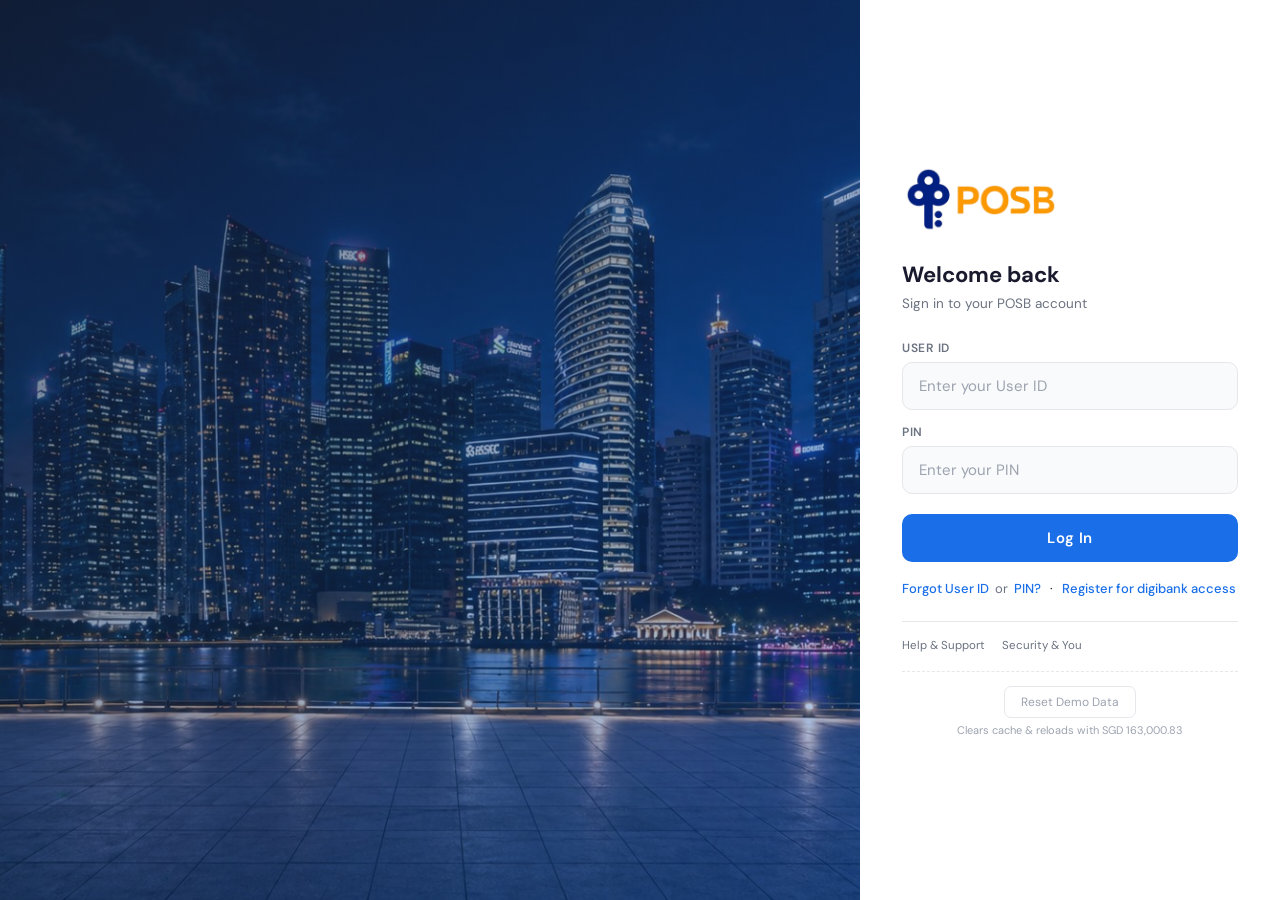
<file: index.html>
<!DOCTYPE html>
<html lang="en">
<head>
  <meta charset="UTF-8">
  <meta name="viewport" content="width=device-width, initial-scale=1.0">
  <title>POSB — Log In</title>
  <link href="https://fonts.googleapis.com/css2?family=DM+Sans:wght@300;400;500;600;700&display=swap" rel="stylesheet">
  <link rel="stylesheet" href="style.css">
</head>
<body class="login-page">

<!-- LEFT — background image -->
<div class="login-bg" style="background-image: url('bg.png');"></div>

<!-- RIGHT — login panel -->
<div class="login-panel">

  <!-- Logo -->
  <div class="login-logo-wrap" style="margin-bottom:24px;">
    <img src="logo.png" class="login-logo-img" alt="POSB"
      style="height:72px;width:auto;object-fit:contain;border-radius:0;mix-blend-mode:darken;background:transparent;"
      onerror="this.style.display='none'; document.getElementById('fallbackLogo').style.display='flex';">
    <div id="fallbackLogo" style="display:none; align-items:center; gap:10px;">
      <svg width="40" height="40" viewBox="0 0 100 100" fill="none" xmlns="http://www.w3.org/2000/svg">
        <rect width="100" height="100" rx="12" fill="#1e4db7"/>
        <circle cx="38" cy="28" r="22" fill="white"/>
        <circle cx="38" cy="28" r="13" fill="#1e4db7"/>
        <circle cx="38" cy="16" r="5" fill="white"/>
        <circle cx="28" cy="33" r="5" fill="white"/>
        <circle cx="48" cy="33" r="5" fill="white"/>
        <rect x="34" y="48" width="8" height="38" rx="3" fill="white"/>
        <rect x="42" y="56" width="8" height="6" rx="2" fill="white"/>
        <rect x="42" y="68" width="8" height="6" rx="2" fill="white"/>
      </svg>
      <span style="font-size:26px;font-weight:800;color:#f0a500;letter-spacing:1px;">POSB</span>
    </div>
  </div>

  <!-- Maintenance notice (optional) -->
  <div class="maintenance-banner" id="maintenanceBanner" style="display:none;">
    <svg width="16" height="16" viewBox="0 0 24 24" fill="none" stroke="currentColor" stroke-width="2" stroke-linecap="round" stroke-linejoin="round">
      <path d="M10.29 3.86L1.82 18a2 2 0 0 0 1.71 3h16.94a2 2 0 0 0 1.71-3L13.71 3.86a2 2 0 0 0-3.42 0z"/>
      <line x1="12" y1="9" x2="12" y2="13"/><line x1="12" y1="17" x2="12.01" y2="17"/>
    </svg>
    <span>Scheduled maintenance in progress. Some services may be temporarily unavailable.</span>
  </div>

  <div class="login-heading">Welcome back</div>
  <div class="login-sub">Sign in to your POSB account</div>

  <!-- Fields -->
  <div class="login-field">
    <label class="login-label">User ID</label>
    <input id="userIdInput" class="login-inp" type="text" placeholder="Enter your User ID" autocomplete="username">
  </div>

  <div class="login-field">
    <label class="login-label">PIN</label>
    <input id="pinInput" class="login-inp" type="password" placeholder="Enter your PIN" autocomplete="current-password"
      onkeydown="if(event.key==='Enter') doLogin()">
  </div>

  <button class="login-btn" onclick="doLogin()">Log In</button>

  <div class="login-links">
    <a href="#" class="login-link">Forgot User ID</a>
    <span class="login-divider">or</span>
    <a href="#" class="login-link">PIN?</a>
    &nbsp;·&nbsp;
    <a href="#" class="login-link">Register for digibank access</a>
  </div>

  <div class="login-footer">
    <a href="#" style="color:var(--text-muted); text-decoration:none; margin-right:14px;">Help &amp; Support</a>
    <a href="#" style="color:var(--text-muted); text-decoration:none;">Security &amp; You</a>
  </div>

  <!-- Dev helper: force-reset demo data -->
  <div style="margin-top:18px;padding-top:14px;border-top:1px dashed #e5e7eb;text-align:center;">
    <button onclick="hardReset()" style="background:none;border:1px solid #e5e7eb;border-radius:7px;padding:7px 16px;font-family:inherit;font-size:12px;color:#9ca3af;cursor:pointer;"
      onmouseover="this.style.borderColor="#dc2626";this.style.color="#dc2626";"
      onmouseout="this.style.borderColor="#e5e7eb";this.style.color="#9ca3af";">
      Reset Demo Data
    </button>
    <div style="font-size:11px;color:#9ca3af;margin-top:5px;">Clears cache &amp; reloads with SGD 163,000.83</div>
  </div>

</div>

<div class="toast" id="toast"></div>

<script>
  // If already logged in THIS SESSION, redirect
  if(sessionStorage.getItem("posb_login") === "true") {
    window.location = "home.html";
  }

  function doLogin(){
    const userId = document.getElementById("userIdInput").value.trim();
    const pin    = document.getElementById("pinInput").value.trim();

    if(!userId){
      showToast("Please enter your User ID", "error");
      document.getElementById("userIdInput").focus();
      return;
    }
    if(!pin){
      showToast("Please enter your PIN", "error");
      document.getElementById("pinInput").focus();
      return;
    }

    // Store login in sessionStorage (clears when tab/browser closes)
    sessionStorage.setItem("posb_login", "true");
    sessionStorage.setItem("posb_user", userId);
    // Also keep user in localStorage for data persistence
    localStorage.setItem("posb_user", userId);

    // Seed demo data if not already present
    seedDemoData();

    showToast("Logging in…", "success");
    setTimeout(()=>{ window.location = "home.html"; }, 600);
  }

  function seedDemoData(){
    // Version key — bump this string any time seed data changes, forces a reseed
    const SEED_VERSION = "v2-163k";
    if(localStorage.getItem("posb_seeded") !== SEED_VERSION){
      localStorage.clear(); // wipe stale data
      const txns = [
        // April 2026
        { id:1,  name:"JAPAN HOME (RETAIL)",      code:"POS",   desc:"NETS Contactless",                                    debit:16.50,   credit:null,    date:"2026-04-26", icon:"shop" },
        { id:2,  name:"BUS/MRT",                  code:"UMC-S", desc:"BUS/MRT 836374684 SI SGP 13APR",                      debit:9.11,    credit:null,    date:"2026-04-22", icon:"smrt" },
        { id:3,  name:"WIX.COM",                  code:"UMC-S", desc:"WIX.COM 1235959041 SA USA 19APR USD20.71",            debit:27.25,   credit:null,    date:"2026-04-21", icon:"sub" },
        { id:4,  name:"CAFE O SINGAPORE",         code:"UMC-S", desc:"CAFE O SINGAPORE P* OD SI SGP 17APR",                 debit:13.80,   credit:null,    date:"2026-04-20", icon:"shop" },
        { id:5,  name:"DAISO JAPAN-WOODLANDS",    code:"UMC-S", desc:"DAISO JAPAN-WOODLANDS SI SGP 16APR",                  debit:8.28,    credit:null,    date:"2026-04-20", icon:"shop" },
        { id:6,  name:"NTUC FairPrice",           code:"UMC-S", desc:"NTUC FP-WLDS CIVIC PLZ SI SGP 16APR",                 debit:40.61,   credit:null,    date:"2026-04-20", icon:"shop" },
        { id:7,  name:"IndiGo Air",               code:"UMC-S", desc:"INDIGOAIR SINGAPORE SGP 16APR",                       debit:669.10,  credit:null,    date:"2026-04-20", icon:"ride" },
        { id:8,  name:"Amazon Retail SG",         code:"UMC-S", desc:"AMAZON RETAIL SG SI SGP 14APR",                       debit:36.95,   credit:null,    date:"2026-04-17", icon:"shop" },
        { id:9,  name:"GoDaddy",                  code:"UMC-S", desc:"DNH*GODADDY#4063070257 AM NLD 13APR",                 debit:8.47,    credit:null,    date:"2026-04-17", icon:"sub" },
        { id:10, name:"Amazon Marketplace SG",    code:"UMC-S", desc:"AMAZON MKTPLC SG SI SGP 13APR (Refund)",              debit:null,    credit:37.16,   date:"2026-04-17", icon:"shop" },
        { id:11, name:"Salary Credit",            code:"SAL",   desc:"Salary - Singapore Sports Business Co.",              debit:null,    credit:18320.00,date:"2026-04-10", icon:"salary" },
        // March 2026
        { id:12, name:"Grab",                     code:"UMC-S", desc:"Grab* A-95D84HLWXXDBAV Si SGP 29MAR",                 debit:35.00,   credit:null,    date:"2026-03-31", icon:"ride" },
        { id:13, name:"Paris Baguette",           code:"UMC-S", desc:"PARIS BAGUETTE -RC SI SGP 27MAR",                    debit:28.40,   credit:null,    date:"2026-03-31", icon:"shop" },
        { id:14, name:"XW Western Grill",         code:"UMC-S", desc:"XW WESTERN GRILL- RC SI SGP 27MAR",                  debit:54.79,   credit:null,    date:"2026-03-30", icon:"shop" },
        { id:15, name:"Sengkang Town Council",    code:"IBG",   desc:"SENGKANGTOWNCOUNCIL SN-GDED-0000045319198",           debit:75.00,   credit:null,    date:"2026-03-30", icon:"util" },
        { id:16, name:"ATM Cash Withdrawal",      code:"CAM",   desc:"35999004,BEDOK CTL BR A",                             debit:null,    credit:1000.00, date:"2026-03-30", icon:"salary" },
        { id:17, name:"SINGTEL",                  code:"D2P",   desc:"SINGTEL 20260329103844264 D2Pay",                     debit:200.68,  credit:null,    date:"2026-03-29", icon:"util" },
        { id:18, name:"Grab",                     code:"UMC-S", desc:"Grab* A-955I7CRGXFV7AV Si SGP 27MAR",                debit:27.20,   credit:null,    date:"2026-03-28", icon:"ride" },
        { id:19, name:"ATM Cash Deposit",         code:"CAM",   desc:"35999004,BEDOK CTL BR A",                             debit:null,    credit:1800.00, date:"2026-03-27", icon:"salary" },
        { id:20, name:"Connoisseur Concerto",     code:"UMC-S", desc:"THE CONNOISSEUR CONCER SI SGP 22MAR",                 debit:40.29,   credit:null,    date:"2026-03-25", icon:"shop" },
        { id:21, name:"IRAS",                     code:"IBG",   desc:"IRAS 4260707A S8179827C",                             debit:13.60,   credit:null,    date:"2026-03-23", icon:"util" },
        { id:22, name:"WIX.COM",                  code:"UMC-S", desc:"WIX.COM 1230651821 SA USA 19MAR USD20.71",            debit:27.42,   credit:null,    date:"2026-03-20", icon:"sub" },
        { id:23, name:"McDonald's",               code:"UMC-S", desc:"MCDONALD'S (BDML) SI SGP 17MAR",                     debit:25.10,   credit:null,    date:"2026-03-20", icon:"shop" },
        { id:24, name:"NTUC FairPrice",           code:"UMC-S", desc:"FAIRPRICE FINEST - BED SI SGP 17MAR",                 debit:41.68,   credit:null,    date:"2026-03-19", icon:"shop" },
        { id:25, name:"Salary Credit",            code:"SAL",   desc:"Salary - Singapore Sports Business Co.",              debit:null,    credit:18320.00,date:"2026-03-10", icon:"salary" },
        { id:26, name:"ATM Cash Deposit",         code:"CAM",   desc:"35999004,IMM EBC 1",                                  debit:null,    credit:2000.00, date:"2026-03-13", icon:"salary" },
        { id:27, name:"PayNow Transfer",          code:"ICT",   desc:"PayNow Transfer 7704947 To: TEO SAU SIONG",           debit:1850.00, credit:null,    date:"2026-03-13", icon:"shop" },
        { id:28, name:"M&S - Vivo City",          code:"UMC-S", desc:"M & S - VIVO CITY SI SGP 08MAR",                     debit:57.80,   credit:null,    date:"2026-03-10", icon:"shop" },
        { id:29, name:"ATM Cash Deposit",         code:"CAM",   desc:"35999004,BEDOK CTL BR B",                             debit:null,    credit:1900.00, date:"2026-03-06", icon:"salary" },
        // February 2026
        { id:30, name:"PayNow to Kirthiga",       code:"ICT",   desc:"PayNow Transfer 7011269 To: KIRTHIGA",               debit:500.00,  credit:null,    date:"2026-02-28", icon:"shop" },
        { id:31, name:"BUS/MRT",                  code:"UMC-S", desc:"BUS/MRT 795424939 SI SGP 05FEB",                     debit:21.60,   credit:null,    date:"2026-02-13", icon:"smrt" },
        { id:32, name:"Salary Credit",            code:"SAL",   desc:"Salary - Singapore Sports Business Co.",              debit:null,    credit:18320.00,date:"2026-02-10", icon:"salary" },
        { id:33, name:"Amazon",                   code:"UMC-S", desc:"Online Shopping",                                    debit:36.95,   credit:null,    date:"2026-02-09", icon:"shop" },
        { id:34, name:"Grab",                     code:"UMC-S", desc:"Ride-hailing service",                               debit:15.30,   credit:null,    date:"2026-02-07", icon:"ride" },
        { id:35, name:"NTUC FairPrice",           code:"UMC-S", desc:"NTUC FP-WLDS CIVIC PLZ SI SGP 02FEB",                debit:70.89,   credit:null,    date:"2026-02-05", icon:"shop" },
        { id:36, name:"IRAS",                     code:"IBG",   desc:"IRAS 4260707A S8179827C",                             debit:13.60,   credit:null,    date:"2026-02-05", icon:"util" },
      ];

      const recipients = [
        { name:"Rajasekhar",         acc:"59119550665259", bank:"INR, HDFC BANK",              type:"remit",  fav:false, created: Date.now()-1000 },
        { name:"Nuthi Hareesh",      acc:"012-7-027379",   bank:"DBS Savings Account",          type:"local",  fav:false, created: Date.now()-2000 },
        { name:"Kirthiga",           acc:"+65 91809054",   bank:"Mobile",                       type:"paynow", fav:true,  created: Date.now()-3000 },
        { name:"Ramesh-Tenant",      acc:"002-2-090043",   bank:"DBS Savings Plus Account",     type:"local",  fav:false, created: Date.now()-4000 },
        { name:"Canyon Bicycles GmbH", acc:"DE79600501017482379008", bank:"EUR, BADEN-WUERTT...", type:"remit", fav:false, created: Date.now()-5000 },
        { name:"Phani Tathineni",    acc:"291007472372",   bank:"USD, BANK OF AMERICA, N.A.",   type:"remit",  fav:true,  created: Date.now()-6000 },
        { name:"Kishan",             acc:"033-45008-7",    bank:"POSB Passbook Savings Account",type:"local",  fav:false, created: Date.now()-7000 },
      ];

      localStorage.setItem("posb_transactions", JSON.stringify(txns));
      localStorage.setItem("posb_recipients",   JSON.stringify(recipients));
      localStorage.setItem("posb_balance",      "163000.83");
      localStorage.setItem("posb_seeded",       SEED_VERSION);
    }
  }

  function hardReset(){
    localStorage.clear();
    sessionStorage.clear();
    showToast('Demo data reset! Reloading…', 'success');
    setTimeout(() => location.reload(), 800);
  }

  function showToast(msg, type=""){
    const t = document.getElementById("toast");
    t.textContent = msg;
    t.className = "toast show" + (type ? " "+type : "");
    clearTimeout(window._toastTimer);
    window._toastTimer = setTimeout(()=>{ t.className="toast"; }, 2800);
  }
</script>
</body>
</html>
</file>
<file: style.css>
@import url('https://fonts.googleapis.com/css2?family=DM+Sans:wght@300;400;500;600;700&display=swap');

*, *::before, *::after { margin:0; padding:0; box-sizing:border-box; }

:root {
  --sidebar-bg: #1a2332;
  --sidebar-hover: rgba(255,255,255,0.07);
  --sidebar-active: rgba(255,255,255,0.1);
  --accent: #f0a500;
  --blue: #1a6fe8;
  --blue-light: #e8f0fd;
  --blue-mid: #2a7de1;
  --text: #1a1a2e;
  --text-muted: #6b7280;
  --border: #e5e7eb;
  --bg: #f3f4f6;
  --card: #ffffff;
  --red: #dc2626;
  --green: #16a34a;
  --radius: 14px;
}

body {
  font-family: 'DM Sans', sans-serif;
  background: var(--bg);
  color: var(--text);
  display: flex;
  height: 100vh;
  overflow: hidden;
}

/* ────────── SIDEBAR ────────── */
.sidebar {
  width: 240px;
  min-width: 240px;
  background: var(--sidebar-bg);
  display: flex;
  flex-direction: column;
  height: 100vh;
  position: fixed;
  left: 0; top: 0;
  z-index: 100;
}

.sidebar-logo {
  padding: 0;
  border-bottom: 1px solid rgba(255,255,255,0.06);
  display: flex;
  align-items: center;
  background: #111b29;
  min-height: 64px;
}

.sidebar-logo img.logo-img {
  width: 150px; height: auto; object-fit: contain;
}

.logo-badge {
  width: 34px; height: 34px;
  background: var(--accent);
  border-radius: 8px;
  display: flex; align-items: center; justify-content: center;
  font-size: 17px; font-weight: 800; color: #fff;
  flex-shrink: 0;
}

.logo-text {
  font-size: 20px; font-weight: 700;
  color: var(--accent); letter-spacing: 1.5px;
}

.sidebar-logo img.logo-img {
  height: 32px; width: auto; object-fit: contain;
}

.sidebar-nav { flex: 1; padding: 12px 0; }

.nav-item {
  display: flex; align-items: center; gap: 12px;
  padding: 12px 20px;
  color: rgba(255,255,255,0.6);
  text-decoration: none;
  font-size: 14px; font-weight: 400;
  border-left: 3px solid transparent;
  transition: all 0.15s;
  cursor: pointer;
}

.nav-item:hover { background: var(--sidebar-hover); color: #fff; }
.nav-item.active {
  background: var(--sidebar-active);
  color: #fff; font-weight: 500;
  border-left-color: var(--accent);
}

.nav-icon { width: 20px; height: 20px; flex-shrink: 0; display: flex; align-items: center; justify-content: center; }
.nav-icon svg { width: 18px; height: 18px; }

.sidebar-footer {
  padding: 14px 20px;
  border-top: 1px solid rgba(255,255,255,0.06);
  font-size: 11.5px;
  color: rgba(255,255,255,0.3);
}

/* ────────── MAIN ────────── */
.main {
  margin-left: 240px;
  flex: 1;
  display: flex;
  flex-direction: column;
  height: 100vh;
  overflow: hidden;
}

/* ────────── TOPBAR ────────── */
.topbar {
  background: linear-gradient(135deg, #1e5eb5 0%, #2a7de1 50%, #5fa0e8 100%);
  padding: 0 24px;
  height: 60px;
  display: flex; align-items: center; gap: 12px;
  flex-shrink: 0;
  box-shadow: 0 2px 12px rgba(26,111,232,0.25);
}

.topbar-title {
  font-size: 18px; font-weight: 600; color: #fff;
  flex: 1;
}

.topbar-actions { display: flex; align-items: center; gap: 10px; }

.topbar-icon-btn {
  width: 34px; height: 34px;
  border-radius: 50%;
  border: 1px solid rgba(255,255,255,0.3);
  display: flex; align-items: center; justify-content: center;
  cursor: pointer; color: #fff;
  transition: background 0.15s;
}

.topbar-icon-btn:hover { background: rgba(255,255,255,0.15); }

.avatar-btn {
  display: flex; align-items: center; gap: 6px;
  background: rgba(255,255,255,0.15);
  border: 1px solid rgba(255,255,255,0.25);
  border-radius: 20px;
  padding: 5px 12px 5px 6px;
  cursor: pointer;
  color: #fff;
  font-size: 13px; font-weight: 500;
  transition: background 0.15s;
}

.avatar-btn:hover { background: rgba(255,255,255,0.25); }

.avatar-circle {
  width: 26px; height: 26px;
  border-radius: 50%;
  background: rgba(255,255,255,0.3);
  display: flex; align-items: center; justify-content: center;
  font-size: 11px; font-weight: 700;
  color: #fff;
}

/* ────────── PAGE TABS ────────── */
.page-tabs {
  background: #fff;
  border-bottom: 1px solid var(--border);
  padding: 0 24px;
  display: flex; gap: 0;
  flex-shrink: 0;
}

.page-tab {
  padding: 13px 4px;
  margin-right: 24px;
  font-size: 13.5px; font-weight: 500;
  color: var(--text-muted);
  cursor: pointer;
  border-bottom: 2px solid transparent;
  transition: all 0.15s;
}

.page-tab.active { color: var(--blue); border-bottom-color: var(--blue); }

/* ────────── CONTENT ────────── */
.content {
  flex: 1; overflow-y: auto;
  padding: 20px 24px;
}

.content::-webkit-scrollbar { width: 4px; }
.content::-webkit-scrollbar-thumb { background: #d1d5db; border-radius: 4px; }

/* ────────── CARD ────────── */
.card {
  background: var(--card);
  border-radius: var(--radius);
  border: 1px solid var(--border);
  overflow: hidden;
}

/* ────────── RECIPIENTS PAGE ────────── */
.rec-layout { display: grid; grid-template-columns: 1fr 320px; gap: 18px; align-items: start; }

.rec-header { padding: 20px 22px 0; }
.rec-header h3 { font-size: 15px; font-weight: 600; margin-bottom: 14px; }

.search-box {
  display: flex; align-items: center; gap: 10px;
  background: #f9fafb; border: 1px solid var(--border);
  border-radius: 10px; padding: 10px 14px;
  margin-bottom: 14px;
}

.search-box svg { color: var(--text-muted); width: 15px; height: 15px; flex-shrink: 0; }
.search-box input {
  border: none; background: transparent;
  font-family: inherit; font-size: 13.5px; color: var(--text);
  width: 100%; outline: none;
}
.search-box input::placeholder { color: #9ca3af; }

.rec-tabs {
  display: flex; gap: 0; padding: 0 22px;
  border-bottom: 1px solid var(--border);
}

.rec-tab {
  padding: 10px 0; margin-right: 22px;
  font-size: 13.5px; font-weight: 500;
  color: var(--text-muted);
  cursor: pointer;
  border-bottom: 2px solid transparent;
  transition: all 0.15s;
  white-space: nowrap;
}

.rec-tab.active { color: var(--blue); border-bottom-color: var(--blue); }

.rec-tab .count {
  display: inline-flex; align-items: center; justify-content: center;
  background: #e5e7eb; color: var(--text-muted);
  border-radius: 10px; font-size: 11px; font-weight: 600;
  padding: 1px 6px; margin-left: 5px;
}

.rec-tab.active .count { background: var(--blue-light); color: var(--blue); }

.add-recipient-row {
  display: flex; align-items: center; gap: 12px;
  padding: 14px 22px;
  border-bottom: 1px solid #f3f4f6;
  cursor: pointer;
  transition: background 0.1s;
}

.add-recipient-row:hover { background: #fafafa; }

.add-icon {
  width: 40px; height: 40px; border-radius: 50%;
  border: 1.5px dashed #9ca3af;
  display: flex; align-items: center; justify-content: center;
  color: #9ca3af; flex-shrink: 0;
}

.add-recipient-row span { font-size: 13.5px; color: var(--text-muted); }

.section-label {
  padding: 10px 22px 6px;
  font-size: 11px; font-weight: 600;
  color: var(--text-muted);
  text-transform: uppercase;
  letter-spacing: 0.04em;
  background: #f9fafb;
  border-bottom: 1px solid var(--border);
}

/* Recipient Row */
.rec-row {
  display: flex; align-items: center; gap: 14px;
  padding: 13px 22px;
  border-bottom: 1px solid #f3f4f6;
  transition: background 0.1s;
  cursor: pointer;
}

.rec-row:hover { background: #fafafa; }
.rec-row:last-child { border-bottom: none; }

.rec-avatar {
  width: 40px; height: 40px; border-radius: 50%;
  display: flex; align-items: center; justify-content: center;
  font-size: 14px; font-weight: 700;
  color: #fff; flex-shrink: 0;
}

.rec-info { flex: 1; min-width: 0; }
.rec-name { font-size: 14px; font-weight: 500; color: var(--text); line-height: 1.3; }
.rec-sub { font-size: 12px; color: var(--text-muted); margin-top: 2px; white-space: nowrap; overflow: hidden; text-overflow: ellipsis; }

.rec-badge {
  font-size: 10.5px; font-weight: 600;
  padding: 3px 8px; border-radius: 4px;
  flex-shrink: 0; white-space: nowrap;
}

.badge-remit { background: #fff3e0; color: #e65100; border: 1px solid #ffcc80; }
.badge-paynow { background: #fff8e1; color: #f57f17; border: 1px solid #ffe082; }
.badge-local { background: var(--blue-light); color: var(--blue); border: 1px solid #bcd4f7; }

.rec-menu { color: var(--text-muted); padding: 4px; border-radius: 4px; transition: background 0.1s; flex-shrink: 0; }
.rec-menu:hover { background: #f3f4f6; }

/* ────────── SERVICES CARD ────────── */
.services-grid {
  display: grid; grid-template-columns: repeat(4, 1fr);
  gap: 12px; padding: 20px 18px;
}

.service-item {
  display: flex; flex-direction: column; align-items: center; gap: 8px;
  padding: 14px 8px;
  border-radius: 10px; border: 1px solid var(--border);
  cursor: pointer; transition: all 0.15s;
  background: #fff; text-align: center;
}

.service-item:hover { border-color: var(--blue); background: var(--blue-light); }

.service-icon-wrap {
  width: 44px; height: 44px; border-radius: 50%;
  background: var(--blue-light);
  display: flex; align-items: center; justify-content: center;
}

.service-icon-wrap svg { width: 20px; height: 20px; color: var(--blue); }

.service-label {
  font-size: 11.5px; font-weight: 500; color: var(--text);
  line-height: 1.3; text-align: center;
}

/* ────────── HOME PAGE ────────── */
.home-layout { display: grid; grid-template-columns: 1fr 320px; gap: 18px; }

.txn-card-header {
  display: flex; justify-content: space-between; align-items: center;
  padding: 18px 22px 12px;
}

.txn-card-header h3 { font-size: 15px; font-weight: 600; }
.header-icons { display: flex; gap: 8px; color: var(--text-muted); }
.header-icons svg { width: 18px; height: 18px; cursor: pointer; }

.month-filter {
  display: flex; align-items: center; gap: 6px;
  padding: 0 22px 12px; overflow-x: auto;
}

.month-filter::-webkit-scrollbar { display: none; }

.month-pill {
  padding: 6px 14px; border-radius: 20px;
  border: 1px solid var(--border);
  font-size: 12.5px; font-weight: 500; color: var(--text-muted);
  cursor: pointer; white-space: nowrap;
  transition: all 0.15s; background: #fff;
  flex-shrink: 0;
}

.month-pill:hover { border-color: var(--blue); color: var(--blue); }
.month-pill.active { background: var(--sidebar-bg); color: #fff; border-color: var(--sidebar-bg); }

.txn-date-header {
  background: #f3f4f6; padding: 8px 22px;
  font-size: 11.5px; font-weight: 600; color: var(--text-muted);
  letter-spacing: 0.04em; text-transform: uppercase;
}

.txn-list-wrap { padding: 0; }

.txn-row {
  display: flex; align-items: center; gap: 12px;
  padding: 14px 22px; border-bottom: 1px solid #f3f4f6;
  transition: background 0.1s; cursor: pointer;
}

.txn-row:hover { background: #fafafa; }
.txn-row:last-child { border-bottom: none; }

.txn-avatar {
  width: 40px; height: 40px; border-radius: 50%;
  background: #f3f4f6;
  display: flex; align-items: center; justify-content: center;
  font-size: 17px; flex-shrink: 0;
}

.txn-info { flex: 1; min-width: 0; }
.txn-name { font-size: 13.5px; font-weight: 500; color: var(--text); white-space: nowrap; overflow: hidden; text-overflow: ellipsis; }
.txn-ref { font-size: 11.5px; color: var(--text-muted); margin-top: 2px; white-space: nowrap; overflow: hidden; text-overflow: ellipsis; }

.txn-amount { font-size: 13.5px; font-weight: 600; text-align: right; flex-shrink: 0; }
.txn-amount.debit { color: var(--red); }
.txn-amount.credit { color: var(--green); }

/* SUMMARY CARD */
.summary-card { padding: 20px 22px; }
.summary-card h3 { font-size: 15px; font-weight: 600; margin-bottom: 16px; }

.summary-row {
  display: flex; justify-content: space-between; align-items: center;
  padding: 10px 0; border-bottom: 1px solid #f3f4f6;
}

.summary-row:last-child { border-bottom: none; padding-bottom: 0; }

.summary-label { font-size: 13px; color: var(--text-muted); display: flex; align-items: center; gap: 5px; }
.summary-value { font-size: 13.5px; font-weight: 500; }
.summary-value.big { font-size: 22px; font-weight: 700; color: var(--text); }

.info-dot {
  width: 14px; height: 14px; border-radius: 50%;
  border: 1px solid #9ca3af;
  display: flex; align-items: center; justify-content: center;
  font-size: 8.5px; color: #9ca3af; cursor: help;
}

/* QUICK ACTIONS */
.qa-grid { display: grid; grid-template-columns: 1fr 1fr; gap: 10px; padding: 14px; }

.qa-btn {
  display: flex; flex-direction: column; align-items: center; gap: 8px;
  padding: 14px 6px; border-radius: 10px;
  border: 1px solid var(--border);
  cursor: pointer; transition: all 0.15s; background: #fff;
}

.qa-btn:hover { border-color: var(--blue); background: var(--blue-light); }

.qa-icon {
  width: 42px; height: 42px; border-radius: 50%;
  background: var(--blue-light);
  display: flex; align-items: center; justify-content: center;
}

.qa-icon svg { width: 20px; height: 20px; color: var(--blue); }
.qa-label { font-size: 12px; font-weight: 500; color: var(--text); text-align: center; line-height: 1.3; }

/* LINKED CARD */
.linked-card { padding: 16px 20px; display: flex; align-items: center; gap: 14px; }

.card-chip {
  width: 52px; height: 36px; border-radius: 6px;
  background: linear-gradient(135deg, #1e5eb5, #2a7de1);
  display: flex; align-items: center; justify-content: center;
  flex-shrink: 0;
}

.card-chip-inner { width: 22px; height: 16px; border-radius: 3px; background: rgba(255,255,255,0.3); }

.card-details { flex: 1; }
.card-name { font-size: 13.5px; font-weight: 500; }
.card-num { font-size: 12px; color: var(--text-muted); margin-top: 2px; }
.card-type-badge { font-size: 11px; background: var(--bg); padding: 3px 8px; border-radius: 4px; color: var(--text-muted); }

/* ────────── HISTORY PAGE ────────── */
.history-card { padding: 20px 22px; }
.history-card h2 { font-size: 17px; font-weight: 600; margin-bottom: 18px; }

.form-grid {
  display: grid;
  grid-template-columns: repeat(auto-fill, minmax(160px, 1fr));
  gap: 10px;
  margin-bottom: 20px;
  padding: 16px;
  background: #f9fafb;
  border-radius: 10px;
  border: 1px solid var(--border);
}

.inp {
  width: 100%; padding: 9px 12px;
  border-radius: 8px; border: 1px solid var(--border);
  font-family: inherit; font-size: 13px; color: var(--text);
  background: #fff; outline: none; transition: border-color 0.15s;
}

.inp:focus { border-color: var(--blue); }
.inp::placeholder { color: #9ca3af; }

.btn-primary {
  padding: 9px 20px;
  background: var(--blue); color: #fff;
  border: none; border-radius: 8px;
  font-family: inherit; font-size: 13.5px; font-weight: 500;
  cursor: pointer; transition: background 0.15s;
  white-space: nowrap;
}

.btn-primary:hover { background: #1557c7; }
.btn-danger { background: #dc2626; }
.btn-danger:hover { background: #b91c1c; }

.data-table { width: 100%; border-collapse: collapse; }
.data-table th {
  text-align: left; padding: 10px 12px;
  background: #f9fafb; font-size: 12px; font-weight: 600;
  color: var(--text-muted); text-transform: uppercase; letter-spacing: 0.04em;
  border-bottom: 1px solid var(--border);
}

.data-table td {
  padding: 12px 12px; font-size: 13px;
  border-bottom: 1px solid #f3f4f6;
}

.data-table tr:hover td { background: #fafafa; }
.data-table tr:last-child td { border-bottom: none; }

.status-badge {
  display: inline-flex; padding: 3px 9px; border-radius: 4px;
  font-size: 11.5px; font-weight: 500;
}

.status-success { background: #dcfce7; color: #16a34a; }
.status-pending { background: #fef9c3; color: #854d0e; }
.status-failed { background: #fee2e2; color: #dc2626; }

/* ────────── TRANSFER PAGE ────────── */
.transfer-wrap { max-width: 560px; margin: 0 auto; }
.transfer-card { padding: 28px; }
.transfer-card h2 { font-size: 18px; font-weight: 600; margin-bottom: 22px; }

.field-group { margin-bottom: 16px; }
.field-label { font-size: 12.5px; font-weight: 500; color: var(--text-muted); margin-bottom: 6px; display: block; }

.select-inp {
  width: 100%; padding: 11px 14px;
  border-radius: 9px; border: 1px solid var(--border);
  font-family: inherit; font-size: 13.5px; color: var(--text);
  background: #fff; outline: none;
  appearance: none; cursor: pointer;
  transition: border-color 0.15s;
}

.select-inp:focus { border-color: var(--blue); }

.amount-field-wrap {
  display: flex; align-items: center;
  background: #fff; border: 1px solid var(--border);
  border-radius: 9px; overflow: hidden;
  transition: border-color 0.15s;
}

.amount-field-wrap:focus-within { border-color: var(--blue); }
.currency-prefix { padding: 11px 14px; background: #f9fafb; font-size: 13px; color: var(--text-muted); border-right: 1px solid var(--border); font-weight: 500; }

.amount-inp {
  flex: 1; padding: 11px 14px;
  border: none; font-family: inherit;
  font-size: 15px; font-weight: 600; color: var(--text);
  background: transparent; outline: none;
}

.send-btn {
  width: 100%; padding: 14px;
  background: linear-gradient(135deg, #1e5eb5, #2a7de1);
  color: #fff; border: none; border-radius: 10px;
  font-family: inherit; font-size: 15px; font-weight: 600;
  cursor: pointer; transition: opacity 0.15s; margin-top: 8px;
}

.send-btn:hover { opacity: 0.9; }

/* ────────── PAGE FOOTER ────────── */
.page-footer {
  background: #fff; border-top: 1px solid var(--border);
  padding: 8px 24px; font-size: 11.5px; color: var(--text-muted);
  flex-shrink: 0;
}

/* ────────── LOGIN PAGE ────────── */
body.login-page {
  display: flex; height: 100vh; overflow: hidden;
  margin: 0;
}

.login-bg {
  flex: 1; background-size: cover; background-position: center;
  position: relative;
}

.login-bg::after {
  content: ''; position: absolute; inset: 0;
  background: linear-gradient(135deg, rgba(26,35,50,0.6), rgba(26,111,232,0.3));
}

.login-panel {
  width: 420px; min-width: 420px;
  background: #fff; display: flex; flex-direction: column;
  justify-content: center; padding: 48px 42px;
  overflow-y: auto;
}

.login-logo-wrap { display: flex; align-items: center; gap: 10px; margin-bottom: 32px; }
.login-logo-badge { width: 38px; height: 38px; background: var(--accent); border-radius: 9px; display: flex; align-items: center; justify-content: center; font-size: 20px; font-weight: 800; color: #fff; }
.login-logo-text { font-size: 24px; font-weight: 700; color: var(--accent); letter-spacing: 1.5px; }
.login-logo-img { height: 36px; width: auto; object-fit: contain; }

.login-heading { font-size: 22px; font-weight: 700; color: var(--text); margin-bottom: 6px; }
.login-sub { font-size: 13.5px; color: var(--text-muted); margin-bottom: 28px; }

.login-field { margin-bottom: 14px; }
.login-label { font-size: 12px; font-weight: 600; color: var(--text-muted); margin-bottom: 6px; display: block; text-transform: uppercase; letter-spacing: 0.06em; }

.login-inp {
  width: 100%; padding: 13px 16px;
  border: 1.5px solid var(--border); border-radius: 10px;
  font-family: inherit; font-size: 15px; color: var(--text);
  outline: none; transition: border-color 0.15s; background: #f9fafb;
}

.login-inp:focus { border-color: var(--blue); background: #fff; }
.login-inp::placeholder { color: #9ca3af; }

.login-btn {
  width: 100%; padding: 14px;
  background: var(--blue); color: #fff;
  border: none; border-radius: 10px;
  font-family: inherit; font-size: 15px; font-weight: 600;
  cursor: pointer; margin-top: 6px;
  transition: background 0.15s; letter-spacing: 0.03em;
}

.login-btn:hover { background: #1557c7; }

.login-links {
  display: flex; gap: 6px; flex-wrap: wrap;
  margin-top: 18px; font-size: 13px;
}

.login-link { color: var(--blue); text-decoration: none; font-weight: 500; }
.login-link:hover { text-decoration: underline; }

.login-divider { color: var(--text-muted); }

.maintenance-banner {
  display: flex; gap: 10px; align-items: flex-start;
  background: #fffbeb; border: 1px solid #fde68a;
  border-radius: 8px; padding: 12px 14px;
  margin-bottom: 20px; font-size: 13px; color: #92400e;
}

.maintenance-banner svg { flex-shrink: 0; margin-top: 1px; }

.login-footer {
  margin-top: 24px; font-size: 11.5px; color: var(--text-muted);
  border-top: 1px solid var(--border); padding-top: 16px;
}

/* ────────── TOAST ────────── */
.toast {
  position: fixed; bottom: 24px; right: 24px;
  background: #1a2332; color: #fff;
  padding: 12px 20px; border-radius: 10px;
  font-size: 13.5px; font-weight: 500;
  box-shadow: 0 8px 24px rgba(0,0,0,0.2);
  z-index: 9999;
  transform: translateY(80px); opacity: 0;
  transition: all 0.3s;
}

.toast.show { transform: translateY(0); opacity: 1; }
.toast.success { background: #16a34a; }
.toast.error { background: #dc2626; }

/* Responsive */
@media (max-width: 900px) {
  .rec-layout, .home-layout { grid-template-columns: 1fr; }
  .services-grid { grid-template-columns: repeat(2, 1fr); }
}
</file>
